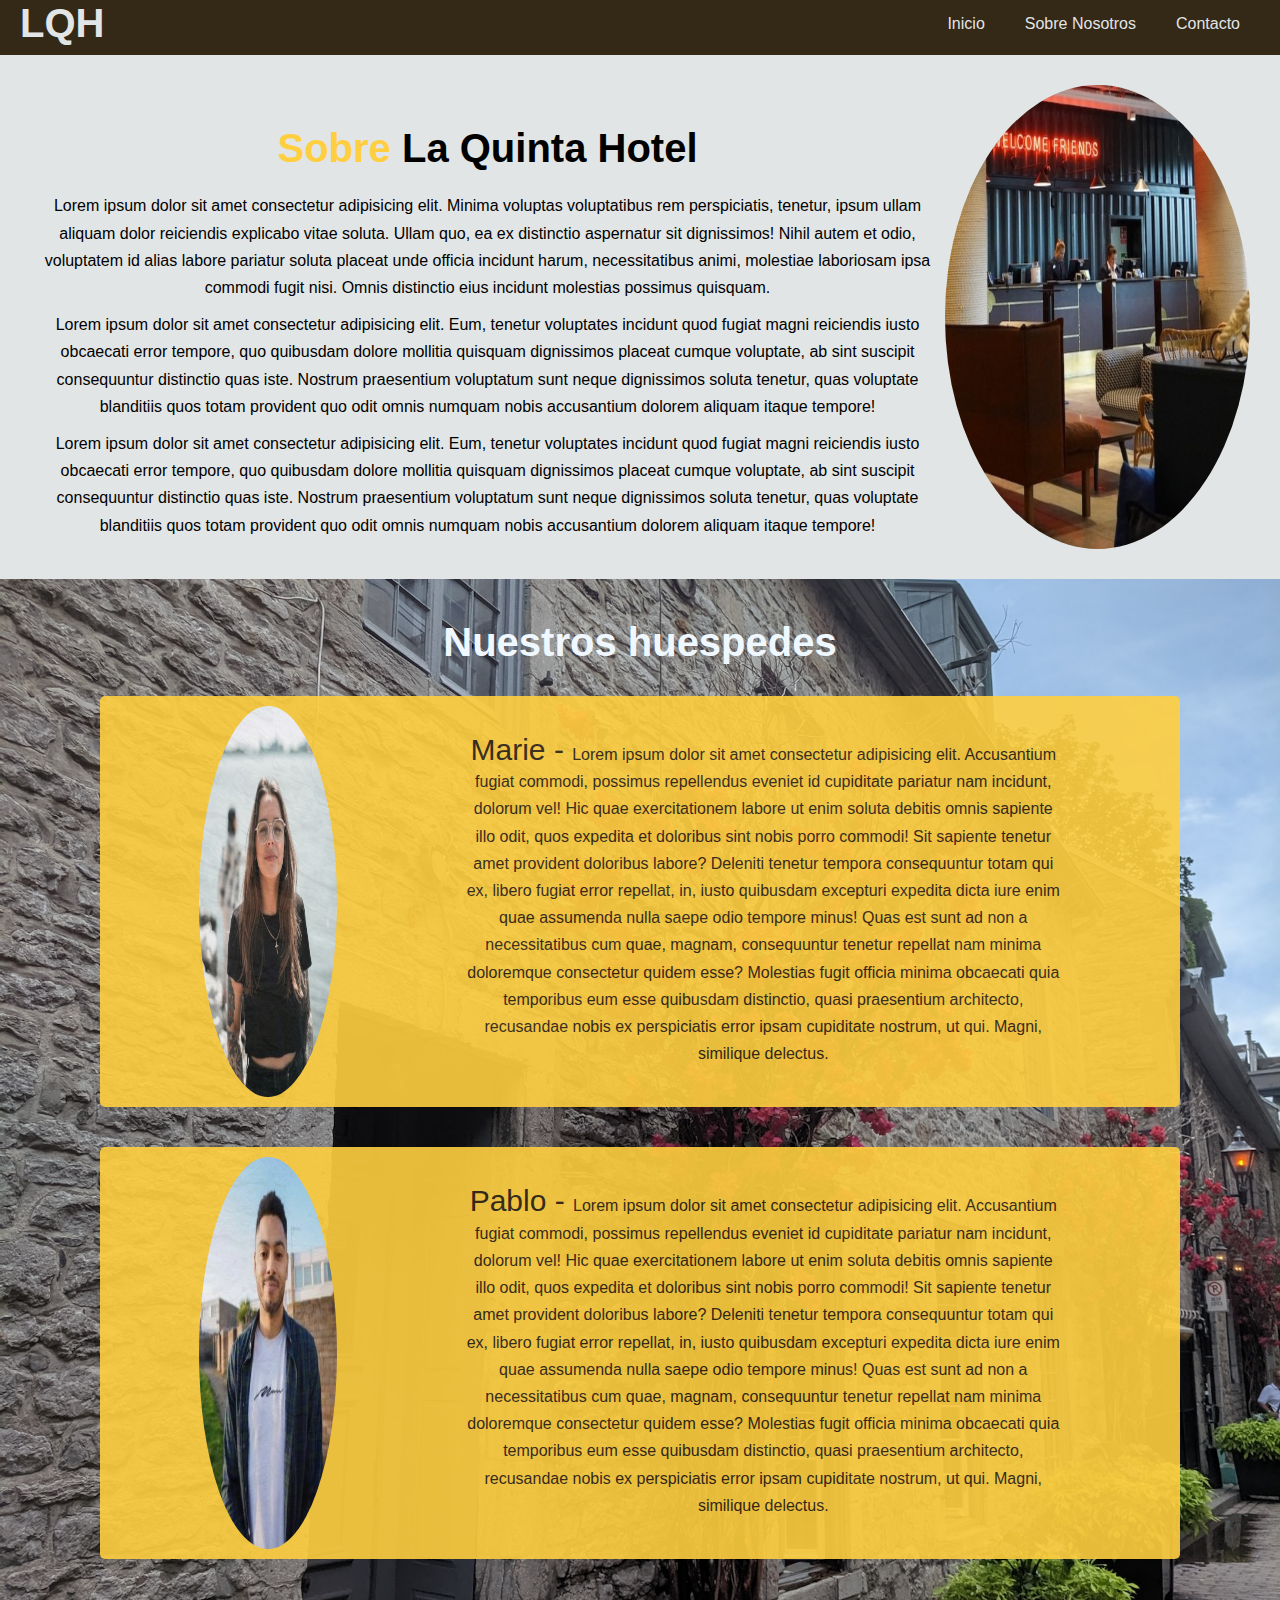
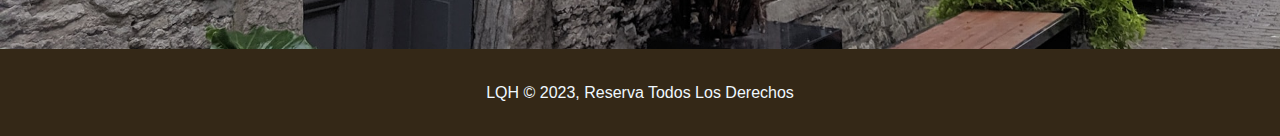
<file: sobre_nosotros.html>
<!DOCTYPE html>
<html lang="en">


  <head>
    <meta charset="UTF-8">
    <meta http-equiv="X-UA-Compatible" content="IE=edge">
    <meta name="viewport" content="width=device-width, initial-scale=1.0">
    <title>La Quinta Hotel | Sobre Nosotros</title>
    <meta name="descripcion" content="Bienvenidos a nuestra extraordinaria quinta-hotel del campo">
    <meta name="keywords" content="quinta,hotel,campo,naturaleza,uruguay,maldonado">
    <link rel="stylesheet" href="./css/style.css">
  </head>



  <body>
    <header>
      <div class="barraNavegacion">
        <div class="logo"><a href="./index.html"><strong>LQH</strong></a></div>
        <nav class="barraN">
          <ul>
            <li><a href="./index.html">Inicio</a></li>
            <li><a href="./sobre_nosotros.html">Sobre Nosotros</a></li>
            <li><a href="./contacto.html">Contacto</a></li>
          </ul>
        </nav>
      </div>
    </header>

    <main>
      <section>
          <div class="sobreNosotros pad3">
            <div class="infoIzquierda">
              <h1 class="titulo1"><span class="colorTitulo">Sobre</span> La Quinta Hotel</h1>
              <p>Lorem ipsum dolor sit amet consectetur adipisicing elit. Minima voluptas voluptatibus rem perspiciatis, tenetur, ipsum ullam aliquam dolor reiciendis explicabo vitae soluta. Ullam quo, ea ex distinctio aspernatur sit dignissimos! Nihil autem et odio, voluptatem id alias labore pariatur soluta placeat unde officia incidunt harum, necessitatibus animi, molestiae laboriosam ipsa commodi fugit nisi. Omnis distinctio eius incidunt molestias possimus quisquam.</p>
              <p>Lorem ipsum dolor sit amet consectetur adipisicing elit. Eum, tenetur voluptates incidunt quod fugiat magni reiciendis iusto obcaecati error tempore, quo quibusdam dolore mollitia quisquam dignissimos placeat cumque voluptate, ab sint suscipit consequuntur distinctio quas iste. Nostrum praesentium voluptatum sunt neque dignissimos soluta tenetur, quas voluptate blanditiis quos totam provident quo odit omnis numquam nobis accusantium dolorem aliquam itaque tempore!</p>
              <p>Lorem ipsum dolor sit amet consectetur adipisicing elit. Eum, tenetur voluptates incidunt quod fugiat magni reiciendis iusto obcaecati error tempore, quo quibusdam dolore mollitia quisquam dignissimos placeat cumque voluptate, ab sint suscipit consequuntur distinctio quas iste. Nostrum praesentium voluptatum sunt neque dignissimos soluta tenetur, quas voluptate blanditiis quos totam provident quo odit omnis numquam nobis accusantium dolorem aliquam itaque tempore!</p>
            </div>
              <img src="./imagenes/Recepcion.jpg" alt="hotel">
          </div>
      </section>

      <div class="clr"></div>

      <section>
        <div class="fondo pad3">
          <h2 class="titulo1">Nuestros huespedes</h2>
            <div class="cliente botonClaro1">
              <img src="./imagenes/Marie.jpg" alt="Marie">
              <p><span>Marie - </span>Lorem ipsum dolor sit amet consectetur adipisicing elit. Accusantium fugiat commodi, possimus repellendus eveniet id cupiditate pariatur nam incidunt, dolorum vel! Hic quae exercitationem labore ut enim soluta debitis omnis sapiente illo odit, quos expedita et doloribus sint nobis porro commodi! Sit sapiente tenetur amet provident doloribus labore? Deleniti tenetur tempora consequuntur totam qui ex, libero fugiat error repellat, in, iusto quibusdam excepturi expedita dicta iure enim quae assumenda nulla saepe odio tempore minus! Quas est sunt ad non a necessitatibus cum quae, magnam, consequuntur tenetur repellat nam minima doloremque consectetur quidem esse? Molestias fugit officia minima obcaecati quia temporibus eum esse quibusdam distinctio, quasi praesentium architecto, recusandae nobis ex perspiciatis error ipsam cupiditate nostrum, ut qui. Magni, similique delectus.</p>
            </div>

            <div class="cliente botonClaro1">
              <img src="./imagenes/Pablo.jpg" alt="Pablo">
              <p><span>Pablo - </span>Lorem ipsum dolor sit amet consectetur adipisicing elit. Accusantium fugiat commodi, possimus repellendus eveniet id cupiditate pariatur nam incidunt, dolorum vel! Hic quae exercitationem labore ut enim soluta debitis omnis sapiente illo odit, quos expedita et doloribus sint nobis porro commodi! Sit sapiente tenetur amet provident doloribus labore? Deleniti tenetur tempora consequuntur totam qui ex, libero fugiat error repellat, in, iusto quibusdam excepturi expedita dicta iure enim quae assumenda nulla saepe odio tempore minus! Quas est sunt ad non a necessitatibus cum quae, magnam, consequuntur tenetur repellat nam minima doloremque consectetur quidem esse? Molestias fugit officia minima obcaecati quia temporibus eum esse quibusdam distinctio, quasi praesentium architecto, recusandae nobis ex perspiciatis error ipsam cupiditate nostrum, ut qui. Magni, similique delectus.</p>
            </div>
        </div>
      </section>

    </main>  

    <footer class="footerP">
      <p>LQH &copy; 2023, Reserva Todos Los Derechos</p>
    </footer>

  </body>

</html>
</file>
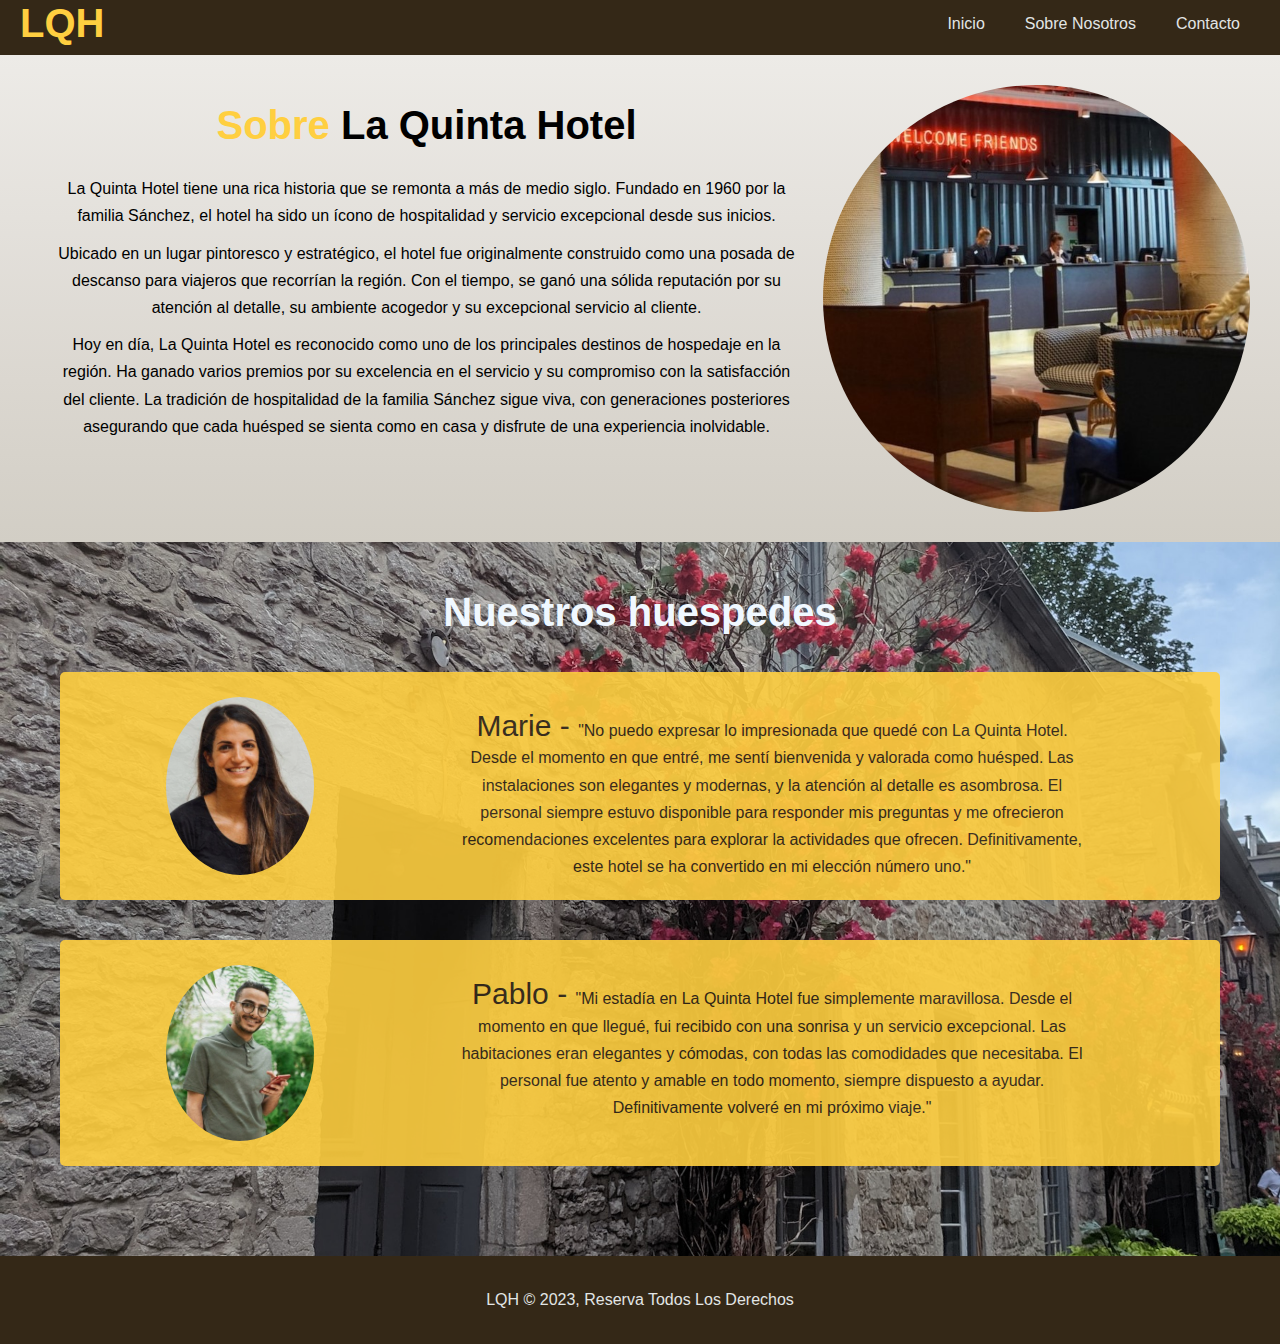
<file: pages/sobre_nosotros.html>
<!DOCTYPE html>
<html lang="en">


  <head>
    <meta charset="UTF-8">
    <meta http-equiv="X-UA-Compatible" content="IE=edge">
    <meta name="viewport" content="width=device-width, initial-scale=1.0">
    <title>La Quinta Hotel | Sobre Nosotros</title>
    <link rel="icon" type="image/x-icon" href="../imagenes/miniLogo.png">
    <meta name="keywords" content="hotel, vacaciones, calidad, comodidad, exclusivo, confortable, relajante, acogedor, lujoso, romantico">
    <meta name="description" content="Sitio web de La Quinta Hotel, descubre un lugar de lujo y tranquilidad en nuestro acogedor hotel. Disfruta de una estancia exclusiva en un entorno sofisticado, relajante y natural, donde el confort y la calidad del servicio son nuestra prioridad.">
    <link rel="stylesheet" href="../sass/main.css">
    <link rel="stylesheet" href="https://cdnjs.cloudflare.com/ajax/libs/animate.css/4.1.1/animate.min.css"/>
  </head>



  <body>
    <header>
      <div class="barraNavegacion animate__animated animate__backInDown">
        <div class="logo"><a href="../index.html"><strong>LQH</strong></a></div>
        <nav class="barraN">
          <ul>
            <li><a href="../index.html">Inicio</a></li>
            <li><a href="./sobre_nosotros.html">Sobre Nosotros</a></li>
            <li><a href="./contacto.html">Contacto</a></li>
          </ul>
        </nav>
      </div>
    </header>

    <main>
      <section>
          <div class="sobreNosotros pad3 animate__animated animate__backInLeft">
            <div class="infoIzquierda">
              <h1 class="titulo1"><span class="colorTitulo">Sobre</span> La Quinta Hotel</h1>
              <p>La Quinta Hotel tiene una rica historia que se remonta a más de medio siglo. Fundado en 1960 por la familia Sánchez, el hotel ha sido un ícono de hospitalidad y servicio excepcional desde sus inicios.</p>
              <p>Ubicado en un lugar pintoresco y estratégico, el hotel fue originalmente construido como una posada de descanso para viajeros que recorrían la región. Con el tiempo, se ganó una sólida reputación por su atención al detalle, su ambiente acogedor y su excepcional servicio al cliente.</p>
              <p>Hoy en día, La Quinta Hotel es reconocido como uno de los principales destinos de hospedaje en la región. Ha ganado varios premios por su excelencia en el servicio y su compromiso con la satisfacción del cliente. La tradición de hospitalidad de la familia Sánchez sigue viva, con generaciones posteriores asegurando que cada huésped se sienta como en casa y disfrute de una experiencia inolvidable.</p>
            </div>
              <img src="../imagenes/Recepcion.jpg" alt="La imagen muestra la elegante recepción del hotel. Un gran mostrador se encuentra en el centro, dando la bienvenida a los huéspedes con su diseño moderno y funcional. Alrededor del área de recepción, hay cómodos sillones donde los visitantes pueden descansar y relajarse después de su viaje. La iluminación está cuidadosamente diseñada, brindando una atmósfera cálida y acogedora. Las paredes de tonos oscuros agregan un toque de sofisticación y elegancia a la sala. La recepción es un espacio bien decorado y bien iluminado que crea una impresión memorable a los huéspedes desde el momento en que llegan.">
          </div>
      </section>

      <section>
        <div class="fondo pad3 animate__animated animate__backInRight">
          <h2 class="titulo1">Nuestros huespedes</h2>
            <div class="cliente botonClaro1">
              <img src="../imagenes/Marie.jpeg" alt="La imagen muestra a Marie, una huésped del hotel. Marie tiene el cabello negro, que cae suavemente sobre sus hombros. Sus rasgos son finos y delicados, resaltando su belleza natural. Su rostro irradia una sonrisa radiante, que ilumina la imagen. Marie está vistiendo una blusa negra">
              <p><span>Marie - </span>"No puedo expresar lo impresionada que quedé con La Quinta Hotel. Desde el momento en que entré, me sentí bienvenida y valorada como huésped. Las instalaciones son elegantes y modernas, y la atención al detalle es asombrosa. El personal siempre estuvo disponible para responder mis preguntas y me ofrecieron recomendaciones excelentes para explorar la actividades que ofrecen. Definitivamente, este hotel se ha convertido en mi elección número uno."</p>
            </div>

            <div class="cliente botonClaro1">
              <img src="../imagenes/Pablo .jpeg" alt="La imagen muestra a Pablo, un hombre delgado con anteojos. Tiene una enérgica y enorme sonrisa que ilumina su rostro. Está vestido con una remera de color verde, que resalta su estilo personal. En su mano, lleva un celular. Pablo proyecta una imagen de alegría y entusiasmo, con su apariencia amigable y su actitud positiva.">
              <p><span>Pablo - </span>"Mi estadía en La Quinta Hotel fue simplemente maravillosa. Desde el momento en que llegué, fui recibido con una sonrisa y un servicio excepcional. Las habitaciones eran elegantes y cómodas, con todas las comodidades que necesitaba. El personal fue atento y amable en todo momento, siempre dispuesto a ayudar. Definitivamente volveré en mi próximo viaje."</p>
            </div>
        </div>
      </section>

    </main>  

    <footer class="footerP animate__animated animate__backInUp">
      <p>LQH &copy; 2023, Reserva Todos Los Derechos</p>
    </footer>

  </body>

</html>
</file>
<file: css/style.css>
/*Inicio*/
* {
  margin: 0;
  padding: 0;
  box-sizing: border-box;
}

/*Estilos principales*/
html,body {
  font-family: 'Segoe UI', Tahoma, Geneva, Verdana, sans-serif;
  line-height: 1.7em;
  background: #e2e5e5;
}

a {
  color: #333;
  text-decoration: none; /*quita la linea de los enlaces*/
}

h1, h2, h3 {
  padding-bottom: 20px;
}

p{
  margin: 10px 0;
}

/*Clases de utilidades*/

.colorTitulo {
  color: #FFCF40;
}

.lider {
  font-size: 20px;
}

.boton {
  display: inline-block;
  font-size: 18px;
  color: #f0f8ff;
  background: #342817;
  padding: 13px 20px;
  border: none;
  cursor: pointer;
}

.boton:hover {
  background: #FFCF40;
  color: #483D2E;
}

.pricipal {
  background: #342817;
  color: #f0f8ff;
}

.botonClaro {
  background: #f0f8ff;
  color: #342817;
}

.clr {
  clear: both;
}

.titulo1 {
  font-size: 40px;
}

/*Padding*/
.pad1 {padding: 10px 0px;}
.pad2 {padding: 20px 0px;}
.pad3 {padding: 30px 0px;}


/*Barra de navegacion*/

.barraNavegacion {
  background-color: #342817;
  display: flex;
  flex-flow: row nowrap;
  justify-content: space-between;
  padding: 10px 20px;
  width: auto;
}

.logo a {
  font-family:'Gill Sans', 'Gill Sans MT', Calibri, 'Trebuchet MS', sans-serif;
  font-size: 40px;
  color: #e2e5e5;
}

.barraN ul {
  display: flex;
  justify-content: space-between;
  flex-flow: row nowrap;
  list-style: none;
}

.barraN ul li a {
  color: #e2e5e5;
  padding: 20px;
}

.barraN ul li a:hover {
  background: #483D2E;
  color: #FFCF40;
} 

.barraN ul li a.actual {
  background: #483D2E;
  color: #FFCF40;
}

/*Introduccion*/
.introduccion {
  display: flex;
  justify-content: center;
  background: url(../imagenes/perfil.jpg) no-repeat center center/cover;
  height: 500px;

}

.introCont {
  display: inline-block;
  color: #f0f8ff;
  text-align: center;
  padding-top: 110px;
}

.introCont h1 {
  font-size: 60px;
  line-height: 1.2em;
}

.introCont p {
  padding-bottom: 20px;
  line-height: 1.7em;
}

/*Informacion Principal*/

.informacion {
  display: flex;
  flex-flow: row wrap;
}

.informacion img {
  width: 50%;
  height: auto;
}

.historia {
  display: inline-block;
  width: 50%;
  height: auto;
  text-align: center;
  padding: 30px 30px;
 
}

@media(max-width: 900px) {
  .informacion img {
    flex: 100%;
  }
}

@media(max-width: 900px) {
  .historia {
    flex: 100%;
  }
}

.historia p{
  padding-bottom: 30px;
}

/*Contenedor Inferior*/

.contenedorInferior {
  display: flex;
  flex-flow: row wrap;
}


.caja {
  display: inline-block;
  color: #333;
  width: 33.3%;
  padding: 50px;
  text-align: center;
  background: #f0f8ff;
}

@media(max-width: 500px) {
  .caja {
    flex: 100%;
  }
}

.caja2 {
  color: #f0f8ff;
  float: left;
  width: 33.3%;
  padding: 50px;
  text-align: center;
  background: #333;
}

.botonClaro1 {
  color: #342817;
  background: #FFCF40;
}

/*Sobre Nosotros*/

.sobreNosotros {
  display: flex;
  flex-flow: row wrap;
  padding: 30px;
}

.sobreNosotros img  {
  border-radius: 50%;
  width: 25%;
  height: auto;
}

.infoIzquierda {
  display: inline-block;
  width: 75%;
  height: auto;
  text-align: center;
  margin-top: 50px;
}

@media(max-width: 1200px) {
  .infoIzquierda {
    flex: 100%;
  }
}

@media(max-width: 1200px) {
  .sobreNosotros img {
    flex: 100%;
  }
}

/*Testimonios*/
.fondo {
  display: flex;
  flex-flow: column;
  background: url(../imagenes/Fondo_testimonios.jpg) no-repeat center center/cover;
  padding: 50px 100px ;
}

.fondo h2 {
  text-align: center;
  color: #f0f8ff;
  padding-bottom: 40px;
}

.cliente {
  display: flex;
  flex-flow: row wrap;
  justify-content:space-evenly;
  padding: 10px;
  margin-bottom: 40px;
  border-radius: 5px;
  opacity: 0.9;
  width: auto;
}

.cliente span {
  font-size: 30px;
  font-family: 'Lucida Sans', 'Lucida Sans Regular', 'Lucida Grande', 'Lucida Sans Unicode', Geneva, Verdana, sans-serif;
}
.cliente img {
  justify-content: center;
  width: 13%;
  margin-right: 20px;
  border-radius: 50%;
  height: auto;
}


.cliente p {
  width: 60%;
  display: inline-block;
  align-items: flex-end;
  text-align: center;
  padding: 20px;
}

@media(max-width: 1200px) {
  .cliente img {
    flex: 100%;
  }
}

@media(max-width: 1200px) {
  .cliente p {
    flex: 100%;
  }
}


/*Formulario Contacto*/

.formularioContacto {
  display: flex;
  flex-flow: column wrap;
  padding: 50px 20px;
}

.formularioContacto h1 {
  display: inline-block;
  line-height: 1.7em;
}
 
.formularioContacto .campoFormulario {
  margin-bottom: 20px;
}

.formularioContacto label {
  display: block;
  margin-bottom: 5px;
}

.formularioContacto input,
.formularioContacto textarea {
  width: 100%;
  padding: 10px;
  border: 1px solid #ddd;
}

.formularioContacto textarea {
  height: 200px;
}

.formularioContacto input:focus,
.formularioContacto textarea:focus {
  outline: none;
  border-color: #FFCF40;
}

@media(max-width: 800px) {
  .caja2 {
    flex: 100%;
  }
}

/*Actividad*/

.carousel-inner {
  max-height: 39rem;
}

/*Gastronomia*/

.imagenConDescripcion1 {
  display: flex;
  flex-flow: row-reverse wrap;
  align-items: center;
}

.imagenConDescripcion1 img {
  width: 45%;
}

@media(max-width: 1100px) {
  .imagenConDescripcion1 img {
    flex: 100%;
  }
}

.imagenPrincipal4 {
  margin-top: 5px;
  border-radius: 50%;
}

.imagenPrincipal5 {
  border-radius: 50%;
}

.imagenPrincipal6 {
  margin-bottom: 5px;
  border-radius: 50%;
}

/*Sala de Ejercicios*/

.imagenConDescripcion {
  display: flex;
  flex-flow: row wrap;
  align-items: center;
}

.descripcion {
  display: inline-block;
  text-align:center;
  padding: 40px;
  width: 50%;
}

.imagenConDescripcion img {
  width: 45%;
}

@media(max-width: 1100px) {
  .imagenConDescripcion img {
    flex: 100%;
  }
}

@media(max-width: 1100px) {
  .descripcion {
    flex: 100%;
  }
}

.imagenPrincipal7 {
  margin: 10px;
  border-radius: 10px;
}

.imagenPrincipal8 {
  margin: 10px;
  border-radius: 10px;
}

.imagenPrincipal9 {
  margin: 10px;
  border-radius: 10px;
}

/*Footer*/
.footerP {
  display: flex;
  flex-flow: row nowrap;
  justify-content: center;
  color:#f0f8ff;
  background: #342817;
  padding: 20px;
}
</file>
<file: sass/main.css>
/*Variables colores*/
/*Variables pantallas*/
/*Reset*/
* {
  margin: 0;
  padding: 0;
  box-sizing: border-box;
}

/*Body*/
body {
  font-family: "Segoe UI", Tahoma, Geneva, Verdana, sans-serif;
  line-height: 1.7em;
  background: #e2e5e5;
}

a {
  color: #333;
  text-decoration: none; /*quita la linea de los enlaces*/
}

h1, h2, h3 {
  padding-bottom: 20px;
}

p {
  margin: 10px 0;
}

/*Clases de Utilidades*/
.colorTitulo {
  color: #FFCF40;
}

.lider {
  font-size: 20px;
}

.boton {
  display: inline-block;
  font-size: 18px;
  color: #f0f8ff;
  background: #342817;
  padding: 13px 20px;
  border: none;
  cursor: pointer;
}

.boton:hover {
  background: #FFCF40;
  color: #483D2E;
  transform: scale(1.2);
}

.pricipal {
  background: #342817;
  color: #f0f8ff;
}

.botonClaro {
  background: #f0f8ff;
  color: #342817;
}

.titulo1 {
  font-size: 40px;
}

.colorAlert {
  color: #483D2E;
}

/*Padding*/
.pad1 {
  padding: 10px 0px;
}

.pad2 {
  padding: 20px 0px;
}

.pad3 {
  padding: 30px 0px;
}

/*Header*/
header .barraNavegacion {
  background-color: #342817;
  display: flex;
  flex-flow: row nowrap;
  justify-content: space-between;
  padding: 10px 20px;
  width: auto;
}
header .barraNavegacion .logo a {
  font-family: "Gill Sans", "Gill Sans MT", Calibri, "Trebuchet MS", sans-serif;
  font-size: 40px;
  color: #FFCF40;
}
header .barraNavegacion .barraN ul {
  display: flex;
  justify-content: space-between;
  flex-flow: row nowrap;
  list-style: none;
}
header .barraNavegacion .barraN ul li a {
  color: #e2e5e5;
  padding: 20px;
  text-align: center;
}
header .barraNavegacion .barraN ul li a:hover {
  background: #483D2E;
  color: #FFCF40;
}

/*Contenedor inferior*/
.contenedorInferior {
  display: flex;
  flex-flow: row wrap;
  overflow-x: hidden;
  overflow-y: hidden;
}
.contenedorInferior .caja {
  display: inline-block;
  color: #333;
  width: 33.3%;
  padding: 30px 30px;
  text-align: center;
  background: #f0f8ff;
}
.contenedorInferior .caja:hover {
  transform: scale(1.03);
}
.contenedorInferior .botonClaro1 {
  color: #f0f8ff;
  background: #FFCF40;
}

/*Footer*/
.footerP {
  display: flex;
  flex-flow: row nowrap;
  justify-content: center;
  color: #e2e5e5;
  background: #342817;
  padding: 20px;
}

/*Estilos de Index*/
/*Introduccion*/
.introduccion {
  display: flex;
  justify-content: center;
  background: url(../imagenes/perfil.jpg) no-repeat center center/cover;
  height: 500px;
}
.introduccion .introCont {
  display: inline-block;
  color: #f0f8ff;
  text-align: center;
  padding-top: 110px;
}
.introduccion .introCont h1 {
  font-size: 60px;
  line-height: 1.2em;
}
.introduccion .introCont .introCont p {
  padding-bottom: 20px;
  line-height: 1.7em;
}

/*Informacion Principal*/
.informacion {
  display: flex;
  flex-flow: row wrap;
}
.informacion img {
  width: 50%;
  height: auto;
}
.informacion .historia {
  display: inline-block;
  background: linear-gradient(to top, #d2cec5, #dbd7d0, #e4e1dc, #edebe7);
  width: 50%;
  height: auto;
  text-align: center;
  padding: 30px 30px;
}
.informacion .historia p {
  padding-bottom: 30px;
}

@media (max-width: 992px) {
  .informacion img {
    flex: 100%;
  }
}
@media (max-width: 992px) {
  .historia {
    flex: 100%;
  }
}
@media (max-width: 730px) {
  .caja {
    flex: 100%;
  }
}
/*Estilos de "Sobre Nosotros"*/
/*Sobre Nosotros*/
.sobreNosotros {
  display: flex;
  flex-flow: row wrap;
  background: linear-gradient(to top, #d2cec5, #dbd7d0, #e4e1dc, #edebe7);
  padding: 30px;
}
.sobreNosotros img {
  border-radius: 50%;
  width: 35%;
  height: auto;
}
.sobreNosotros img:hover {
  transform: scale(1.02);
}
.sobreNosotros .infoIzquierda {
  display: inline-block;
  width: 65%;
  height: auto;
  text-align: center;
  margin-top: 20px;
  padding-left: 20px;
  padding-right: 20px;
  padding-bottom: 20px;
}
.sobreNosotros .infoIzquierda h1 {
  line-height: 1em;
}

@media (max-width: 992px) {
  .infoIzquierda {
    flex: 100%;
  }
}
@media (max-width: 992px) {
  .sobreNosotros img {
    flex: 100%;
  }
}
/*Fondo y Testimonios*/
.fondo {
  display: flex;
  flex-flow: column;
  background: url(../imagenes/Fondo_testimonios.jpg) no-repeat center center/cover;
  padding: 50px 30px;
}
.fondo h2 {
  text-align: center;
  color: #f0f8ff;
  padding-bottom: 40px;
  line-height: 1em;
}
.fondo .cliente {
  display: flex;
  flex-flow: row wrap;
  justify-content: space-evenly;
  padding: 10px;
  margin-bottom: 40px;
  margin-left: 30px;
  margin-right: 30px;
  border-radius: 5px;
  opacity: 0.9;
  width: auto;
  color: #342817;
  background: #FFCF40;
}
.fondo .cliente:hover {
  transform: scale(1.03);
}
.fondo .cliente img {
  justify-content: center;
  width: 13%;
  margin-right: 20px;
  border-radius: 50%;
  height: auto;
  padding: 15px 0;
}
.fondo .cliente p {
  width: 60%;
  display: inline-block;
  align-items: flex-end;
  text-align: center;
  padding-top: 20px;
  padding-left: 30px;
  padding-right: 30px;
}
.fondo .cliente p span {
  font-size: 30px;
  font-family: "Lucida Sans", "Lucida Sans Regular", "Lucida Grande", "Lucida Sans Unicode", Geneva, Verdana, sans-serif;
}

@media (max-width: 992px) {
  .cliente img {
    flex: 100%;
  }
}
@media (max-width: 992px) {
  .cliente p {
    flex: 100%;
  }
}
/*Estilos de Formulario de Contacto*/
/*Formulario de Contacto*/
.formularioContacto {
  display: flex;
  flex-flow: column wrap;
  background: linear-gradient(to top, #d2cec5, #dbd7d0, #e4e1dc, #edebe7);
  padding: 50px 20px;
}
.formularioContacto h1 {
  display: inline-block;
  line-height: 1.7em;
}
.formularioContacto .campoFormulario {
  margin-bottom: 20px;
}
.formularioContacto .campoFormulario label {
  display: block;
  margin-bottom: 5px;
}
.formularioContacto .campoFormulario input {
  width: 100%;
  padding: 10px;
  border: 1px solid #ddd;
}
.formularioContacto .campoFormulario input:focus {
  outline: none;
  border-color: #FFCF40;
}
.formularioContacto .campoFormulario textarea {
  height: 200px;
  width: 100%;
  padding: 10px;
  border: 1px solid #ddd;
}
.formularioContacto .campoFormulario textarea:focus {
  outline: none;
  border-color: #FFCF40;
}

/*Contenedor inferior de Contacto*/
.caja2 {
  color: #f0f8ff;
  float: left;
  width: 33.3333%;
  padding: 50px;
  text-align: center;
  background: #333;
}

@media (max-width: 730px) {
  .caja2 {
    flex: 100%;
  }
}
/*Estilos de Actividades*/
/*Carouseles*/
.barraNavegacionActividad {
  background-color: #342817;
  display: flex;
  flex-flow: row nowrap;
  justify-content: space-between;
  padding-left: 20px;
  padding-right: 20px;
  padding-top: 10px;
  width: auto;
}
.barraNavegacionActividad .logo a {
  font-family: "Gill Sans", "Gill Sans MT", Calibri, "Trebuchet MS", sans-serif;
  font-size: 40px;
  color: #FFCF40;
}
.barraNavegacionActividad .barraN ul {
  display: flex;
  justify-content: space-between;
  flex-flow: row nowrap;
  list-style: none;
}
.barraNavegacionActividad .barraN ul li a {
  color: #e2e5e5;
  padding: 20px;
  text-align: center;
}
.barraNavegacionActividad .barraN ul li a:hover {
  background: #483D2E;
  color: #FFCF40;
}

.fondoActividad {
  background: linear-gradient(to top, #d2cec5, #dbd7d0, #e4e1dc, #edebe7);
}
.fondoActividad .carousel-inner {
  max-height: 39rem;
}
.fondoActividad .descripcion {
  display: inline-block;
  text-align: center;
  padding: 10px;
  width: 50%;
}

/*Estilos de Gastronomia*/
/*Imagenes y Descripciones*/
.fondoGastronomia {
  background: linear-gradient(to top, #d2cec5, #dbd7d0, #e4e1dc, #edebe7);
}
.fondoGastronomia .imagenConDescripcion_gastronomia {
  display: flex;
  flex-flow: row wrap;
  align-items: center;
  margin: 10px;
}
.fondoGastronomia .imagenConDescripcion_gastronomia .descripcion {
  display: inline-block;
  text-align: center;
  padding: 10px;
  width: 50%;
}
.fondoGastronomia .imagenConDescripcion_gastronomia img {
  width: 45%;
  border-radius: 50%;
}
.fondoGastronomia .imagenConDescripcion_gastronomia img:hover {
  transform: scale(1.05);
}
.fondoGastronomia .imagenConDescripcion_gastronomia_invertida {
  display: flex;
  flex-flow: row-reverse wrap;
  align-items: center;
}
.fondoGastronomia .imagenConDescripcion_gastronomia_invertida .descripcion {
  display: inline-block;
  text-align: center;
  padding: 10px;
  width: 50%;
}
.fondoGastronomia .imagenConDescripcion_gastronomia_invertida img {
  width: 45%;
  border-radius: 50%;
}
.fondoGastronomia .imagenConDescripcion_gastronomia_invertida img:hover {
  transform: scale(1.05);
}

@media (max-width: 992px) {
  .descripcion {
    flex: 100%;
  }
}
@media (max-width: 992px) {
  .imagenConDescripcion_gastronomia img {
    flex: 100%;
  }
}
@media (max-width: 992px) {
  .imagenConDescripcion_gastronomia_invertida img {
    flex: 100%;
  }
}
/*Estilos de Gimnasio*/
/*Imagenes y Descripciones*/
.fondoGimnasio {
  background: linear-gradient(to top, #d2cec5, #dbd7d0, #e4e1dc, #edebe7);
  padding: 20px;
}
.fondoGimnasio .imagenConDescripcion_gimnasio {
  display: flex;
  flex-flow: row wrap;
  align-items: center;
}
.fondoGimnasio .imagenConDescripcion_gimnasio .descripcion {
  display: inline-block;
  text-align: center;
  padding: 10px;
  width: 50%;
}
.fondoGimnasio .imagenConDescripcion_gimnasio img {
  width: 45%;
  margin: 10px;
  border-radius: 10px;
}
.fondoGimnasio .imagenConDescripcion_gimnasio img:hover {
  transform: scale(1.05);
}

@media (max-width: 992px) {
  .imagenConDescripcion_gimnasio img {
    flex: 100%;
  }
}
/*Estilos de MensajeContacto*/
.mensajeExito {
  display: block;
  text-align: center;
  line-height: 1.7em;
  padding: 80px 10px;
  background: #16c55e;
  height: 250px;
}/*# sourceMappingURL=main.css.map */
</file>
